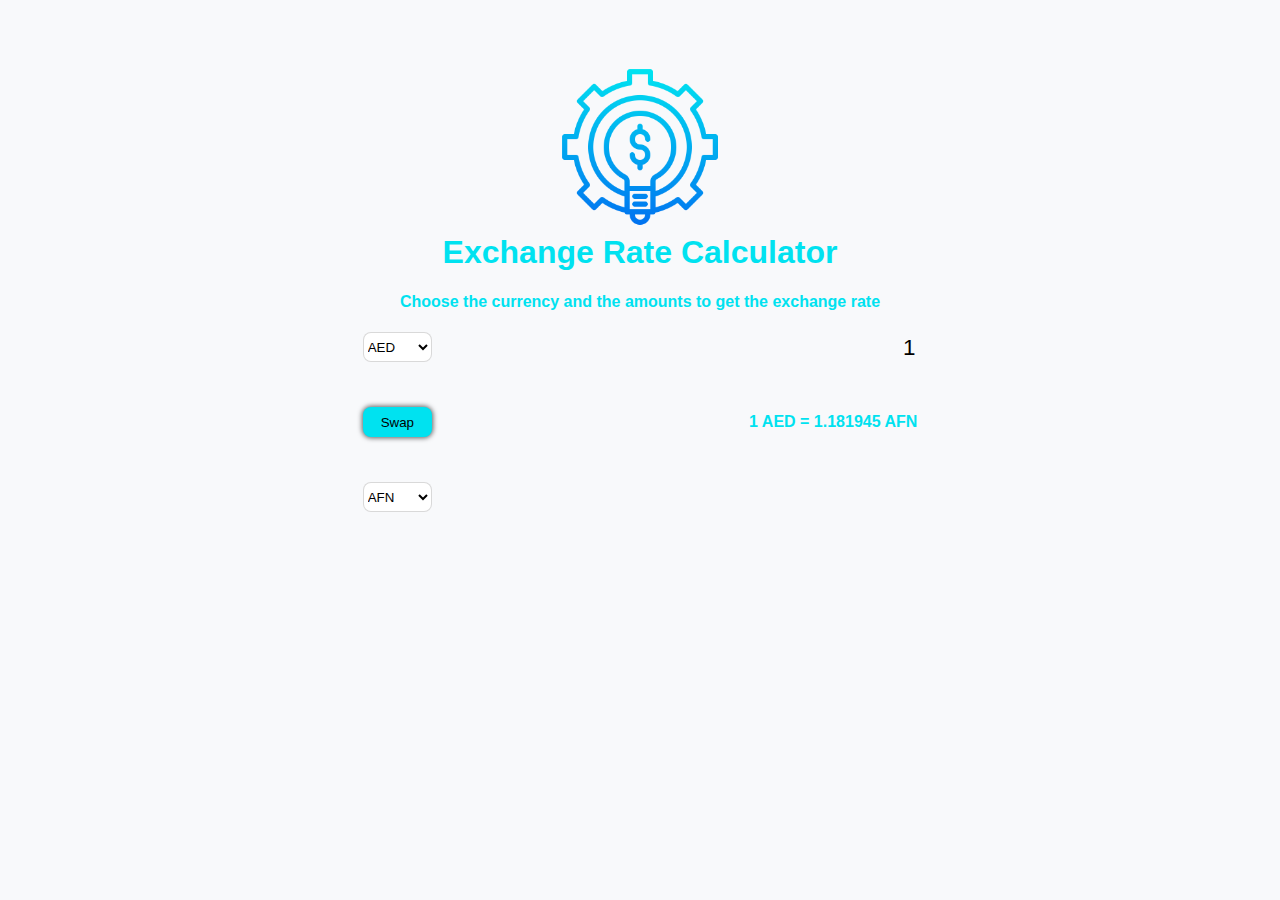
<file: Exchange-Rate-Calculator/index.html>
<!DOCTYPE html>
<html lang="en">
<head>
    <meta charset="UTF-8">
    <meta http-equiv="X-UA-Compatible" content="IE=edge">
    <meta name="viewport" content="width=device-width, initial-scale=1.0">
    <script src="app.js"></script>
    <link rel="stylesheet" href="css/styles.css">
    <title>Exchange Rate Calculator</title>
</head>
<body>
    <div id="wrapper">
        <img src="images/dollar.png" alt="gear that contains a dollar sign">
        <h1>Exchange Rate Calculator</h1>
        <h4>Choose the currency and the amounts to get the exchange rate</h4>
        <div class="from">
            <select name="fromCurrency" id="fromCurrency"></select>
            <input type="text" id="fromCurrencyInput" name="fromCurrencyInput" autocomplete="off">
        </div>
        <div class="swap">
            <input type="button" value="Swap" autocomplete="false">
            <h4 class="fullRateOneToOne"><span class="fromValue">1</span> <span class="fullFromCurrency">AED</span> = <span class="toValue">1.181945</span> <span class="fullToCurrency">AFN</span></h4>
        </div>
        <div class="to">
            <select name="toCurrency" id="toCurrency"></select>
            <h3 id="toCurrencyInput"></h3>
        </div>
    </div>
</body>
</html>
</file>
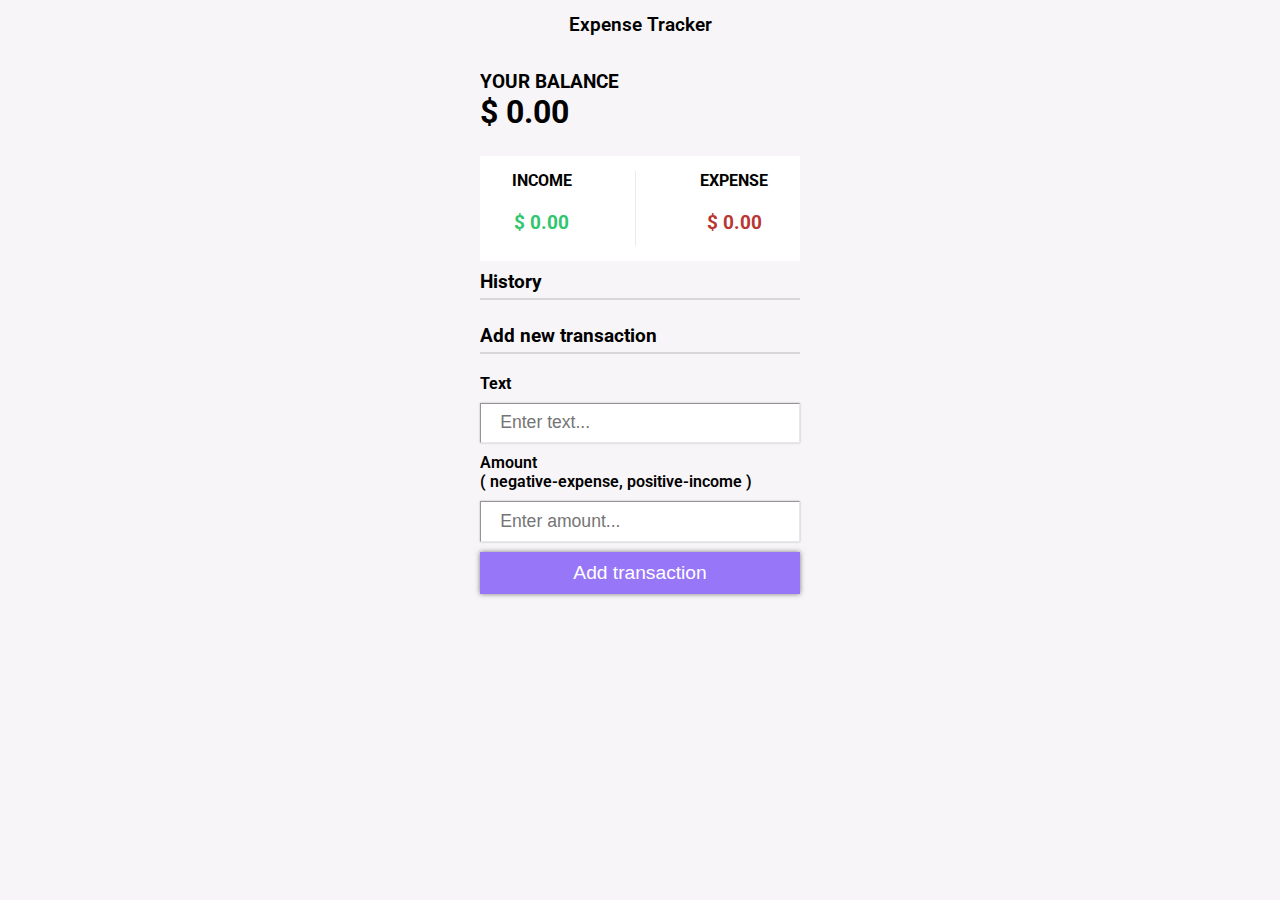
<file: Expense-Tracker/index.html>
<!DOCTYPE html>
<html lang=en>
<head>
	<meta charset=UTF-8>
	<meta http-equiv=X-UA-Compatible content=IE=edge>
	<meta name=viewport content="width=device-width, initial-scale=1.0">
	<link rel="stylesheet" href="./css/styles.css">
	<script src="app.js"></script>
	<title>Expense Tracker</title>
</head>
<body>
	<div id="wrapper">
		<h2>Expense Tracker</h2>
		<h3>YOUR BALANCE</h3>
		<h1 class="balanceValue">$ 0.00</h1>
		<div id="income-expense-container">
			<div>
				<h4>INCOME</h4>
				<h4>$ <span class="incomeValue">300.00</span></h4>
			</div>
			<div class="vl"></div>
			<div>
				<h4>EXPENSE</h4>
				<h4>$ <span class="expenseValue">100.00</span></h4>
			</div>
		</div>
		<h3>History</h3>
		<div class="hl"></div>
		<div class="history-transactions-container">

		</div>
		<h3>Add new transaction</h3>
		<div class="hl"></div>
		<h4>Text</h4>
		<input type="text" placeholder="Enter text...">
		<h4>Amount<span>( negative-expense, positive-income )</span></h4>
		<input type="text" placeholder="Enter amount...">
		<button>Add transaction</button>
	</div>
</body>
</html>
</file>
<file: Exchange-Rate-Calculator/css/styles.css>
body {
  font-family: arial;
  background: #f8f9fb;
}

html, body, ul, ol, li, form, fieldset, legend {
  margin: 0;
  padding: 0;
}

h1, h2, h3, h4, h5, h6, p {
  margin-top: 0;
}

fieldset, img {
  border: 0;
}

li {
  list-style: none;
}

#wrapper {
  margin: 5% auto;
  width: 65%;
  text-align: center;
}

img {
  width: 20%;
  margin: 0 auto;
}

h1, h4, h5 {
  color: #00E2F0;
}

.from, .swap, .to {
  margin-bottom: 45px;
  height: 30px;
  display: grid;
  grid-template-columns: repeat(12, 1fr);
  grid-template-rows: 1fr;
}

#fromCurrency {
  grid-column: 3 / 4;
}

#fromCurrency + input {
  grid-column: 9 / 11;
}

#toCurrency {
  grid-column: 3 / 4;
}

#toCurrency + h3 {
  grid-column: 9 / 11;
}

.swap input[type=button] {
  grid-column: 3 / 4;
}

.swap h4 {
  grid-column: 8 / 11;
  text-align: right;
}

input {
  height: 100%;
}

input[type=button] {
  background: #00E2F0;
  outline: none;
  border: none;
  border-radius: 8px;
  box-shadow: 0px 0px 5px 1px rgba(0, 0, 0, 0.61);
  cursor: pointer;
}

.fullRateOneToOne {
  margin: auto 0;
}

input[type=text]:focus, input[type=text] {
  background: none;
  border: none;
  outline: none;
  text-align: right;
  font-size: 1.4em;
}

h3 {
  font-weight: 500;
  text-align: right;
  font-size: 1.4em;
}

select {
  border-radius: 8px;
  border-color: rgba(0, 0, 0, 0.15);
  background: white;
  outline: none;
  max-height: 30px;
}
/*# sourceMappingURL=styles.css.map */
</file>
<file: Expense-Tracker/css/styles.css>
@import url("https://fonts.googleapis.com/css?family=Roboto&display=swap");
body {
  font-family: 'Roboto', arial;
  background: #f8f9fb;
}

html, body, ul, ol, li, form, fieldset, legend {
  margin: 0;
  padding: 0;
}

h1, h2, h3, h4, h5, h6, p {
  margin-top: 0;
}

fieldset, img {
  border: 0;
}

li {
  list-style: none;
}

body {
  background: #f7f5f7;
}

#wrapper {
  max-height: 100%;
  max-width: 100%;
  margin: 1% auto;
  width: 50%;
  text-align: center;
}

h2 {
  font-size: 1.2em;
  font-weight: 600;
}

h2 + h3 {
  text-align: left;
  margin: 35px 25% 0 25%;
}

h3 + h1 {
  text-align: left;
  margin: 0 25% 0 25%;
}

#income-expense-container {
  background: white;
  margin: 25px auto 10px auto;
  width: 50%;
  display: flex;
  justify-content: space-around;
}

#income-expense-container::after {
  content: "";
  clear: both;
}

#income-expense-container div {
  margin: 15px auto;
}

#income-expense-container div > :nth-child(even) {
  margin-bottom: 0;
}

#income-expense-container + h3 {
  text-align: left;
  margin: 0 25% 0 25%;
}

#income-expense-container > div:nth-child(1) > h4:nth-child(2) {
  color: #2fc66c;
  font-size: 1.2em;
}

#income-expense-container > div:nth-child(3) > h4:nth-child(2) {
  color: #b93632;
  font-size: 1.2em;
}

.vl {
  border-left: 1px solid #eae9eb;
  height: 75px;
  display: inline-block;
}

.hl {
  border-bottom: 2px solid #d7d6d8;
  margin: 5px 25%;
}

.hl + h4 {
  text-align: left;
  margin: 20px 25% 10px 25%;
}

.history-transactions-container + h3 {
  text-align: left;
  margin: 25px 25% 5px 25%;
}

#wrapper > input[type=text]:nth-child(11) {
  border-width: 1px;
  border-color: #e8e7e9;
  box-shadow: 0px 0px 2px 0px rgba(0, 0, 0, 0.25);
  margin: 0 25%;
  width: 50%;
  display: block;
  height: 25px;
  padding: 3%;
  font-size: 1.1em;
  box-sizing: border-box;
}

#wrapper > input[type=text]:nth-child(11):focus {
  outline-color: #9777f8;
}

input + h4 span {
  display: block;
}

input + h4 {
  text-align: left;
  margin: 10px 25%;
  font-weight: 600;
}

#wrapper > input[type=text]:nth-child(13) {
  border-width: 1px;
  border-color: #e8e7e9;
  box-shadow: 0px 0px 2px 0px rgba(0, 0, 0, 0.25);
  margin: 0 25%;
  width: 50%;
  display: block;
  height: 25px;
  padding: 3%;
  font-size: 1.1em;
  box-sizing: border-box;
}

#wrapper > input[type=text]:nth-child(13):focus {
  outline-color: #9777f8;
}

button {
  margin: 10px 25%;
  background: #9777f8;
  color: white;
  width: 50%;
  box-sizing: border-box;
  outline: 0;
  padding: 10px 5px 10px 5px;
  font-size: 1.2em;
  border: 0;
  box-shadow: 0px 0px 5px 0px rgba(0, 0, 0, 0.5);
}

button:hover {
  cursor: pointer;
}

.transaction-element {
  display: flex;
  justify-content: space-between;
  margin: 0 25% 5px 25%;
  width: 50%;
}

.transaction-element h5 {
  display: inline-block;
  margin-bottom: 0;
}

.transaction-amount {
  padding: 10px;
  text-align: right;
}

.transaction-text {
  padding: 10px;
  display: inline-block;
}

.income {
  border-right: 3px solid #2fc66c;
}

.expense {
  border-right: 3px solid #b93632;
}
/*# sourceMappingURL=styles.css.map */
</file>
